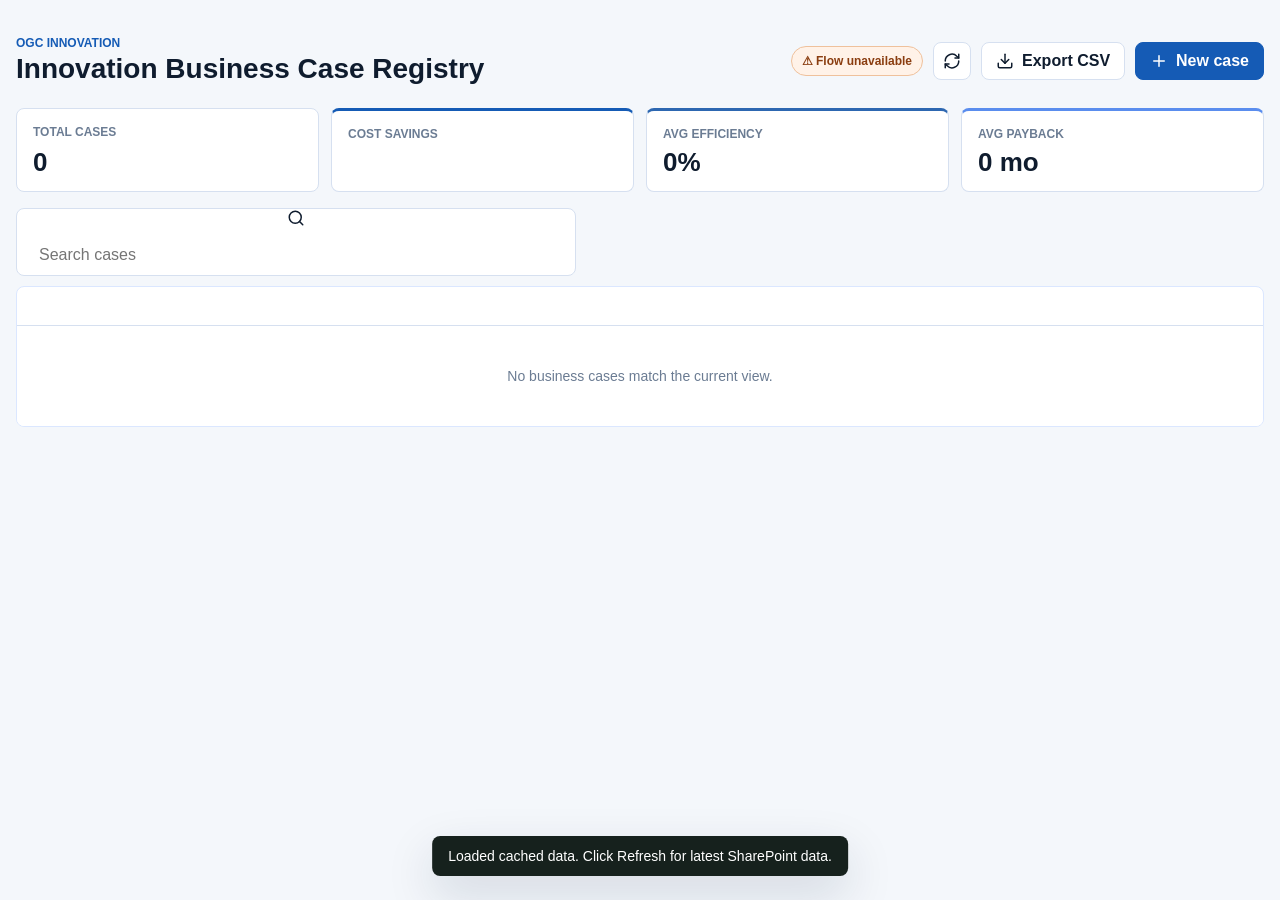
<file: index.html>
<!doctype html>
<html lang="en">
<head>
  <meta charset="utf-8">
  <meta http-equiv="X-UA-Compatible" content="IE=edge">
  <meta name="viewport" content="width=device-width, initial-scale=1">
  <title>Innovation Business Case Registry</title>
  <link rel="stylesheet" href="styles.css">
</head>
<body>
  <svg class="icon-sprite" aria-hidden="true">
    <symbol id="icon-plus" viewBox="0 0 24 24"><path d="M12 5v14M5 12h14"></path></symbol>
    <symbol id="icon-save" viewBox="0 0 24 24">
      <path d="M19 21H5a2 2 0 0 1-2-2V5a2 2 0 0 1 2-2h11l5 5v11a2 2 0 0 1-2 2Z"></path>
      <path d="M17 21v-8H7v8M7 3v5h8"></path>
    </symbol>
    <symbol id="icon-edit" viewBox="0 0 24 24">
      <path d="M12 20h9"></path>
      <path d="M16.5 3.5a2.1 2.1 0 0 1 3 3L7 19l-4 1 1-4Z"></path>
    </symbol>
    <symbol id="icon-close" viewBox="0 0 24 24"><path d="M18 6 6 18M6 6l12 12"></path></symbol>
    <symbol id="icon-trash" viewBox="0 0 24 24">
      <path d="M3 6h18"></path>
      <path d="M8 6V4h8v2"></path>
      <path d="M19 6l-1 14H6L5 6"></path>
      <path d="M10 11v6M14 11v6"></path>
    </symbol>
    <symbol id="icon-refresh" viewBox="0 0 24 24">
      <path d="M21 12a9 9 0 0 1-15.4 6.4L3 16"></path>
      <path d="M3 21v-5h5"></path>
      <path d="M3 12A9 9 0 0 1 18.4 5.6L21 8"></path>
      <path d="M21 3v5h-5"></path>
    </symbol>
    <symbol id="icon-download" viewBox="0 0 24 24">
      <path d="M21 15v4a2 2 0 0 1-2 2H5a2 2 0 0 1-2-2v-4"></path>
      <path d="M7 10l5 5 5-5"></path>
      <path d="M12 15V3"></path>
    </symbol>
    <symbol id="icon-search" viewBox="0 0 24 24">
      <circle cx="11" cy="11" r="8"></circle>
      <path d="m21 21-4.3-4.3"></path>
    </symbol>
  </svg>

  <div class="app-shell">
    <header class="topbar">
      <div class="title-block">
        <p class="kicker">OGC innovation</p>
        <h1>Innovation Business Case Registry</h1>
      </div>
      <div class="top-actions">
        <span id="connectionBadge" class="status-badge">Connecting...</span>
        <button id="refreshButton" class="icon-button" type="button" title="Refresh" aria-label="Refresh">
          <svg><use href="#icon-refresh"></use></svg>
        </button>
        <button id="exportButton" class="button secondary" type="button">
          <svg><use href="#icon-download"></use></svg>
          Export CSV
        </button>
        <button id="newCaseButton" class="button primary" type="button">
          <svg><use href="#icon-plus"></use></svg>
          New case
        </button>
      </div>
    </header>

    <main>
      <section class="metric-strip" aria-label="Portfolio metrics">
        <article class="metric-card"><span>Total cases</span><strong id="summaryTotal">0</strong></article>
        <article class="metric-card"><span>Cost savings</span><strong id="summarySavings">0</strong></article>
        <article class="metric-card"><span>Avg efficiency</span><strong id="summaryEfficiency">0%</strong></article>
        <article class="metric-card"><span>Avg payback</span><strong id="summaryPayback">0</strong></article>
      </section>

      <section class="table-toolbar" aria-label="Table filters">
        <label class="search-field">
          <svg><use href="#icon-search"></use></svg>
          <input id="searchInput" type="search" autocomplete="off" placeholder="Search cases">
        </label>
      </section>

      <section class="table-panel" aria-label="Innovation business cases">
        <div class="table-scroll">
          <table>
            <thead>
              <tr>
                <th>Business Case Idea</th>
                <th>Owner</th>
                <th>Problem Statement</th>
                <th>Cost savings</th>
                <th>Efficiency</th>
                <th>Payback</th>
                <th>Adoption</th>
                <th>Revenue impact</th>
                <th>Updated</th>
                <th class="action-col">Actions</th>
              </tr>
            </thead>
            <tbody id="caseRows"></tbody>
          </table>
        </div>
      </section>
    </main>
  </div>

  <div id="drawerBackdrop" class="drawer-backdrop" hidden></div>

  <aside id="caseDrawer" class="case-drawer" aria-hidden="true" aria-labelledby="drawerTitle">
    <form id="caseForm" autocomplete="off">
      <input type="hidden" name="id">

      <header class="drawer-header">
        <div><h2 id="drawerTitle">New innovation case</h2></div>
        <button id="closeDrawerButton" class="icon-button" type="button" title="Close" aria-label="Close">
          <svg><use href="#icon-close"></use></svg>
        </button>
      </header>

      <div class="drawer-body">

        <section class="form-section">
          <h3>Overview</h3>
          <div class="form-grid two">
            <label>
              <span>Business Case idea</span>
              <input name="ideaName" type="text" required maxlength="120">
            </label>
            <label>
              <span>Owner</span>
              <div id="peoplePicker"></div>
              <input type="hidden" name="personClaims">
            </label>
            <label>
              <span>Department</span>
              <select name="department"></select>
            </label>
          </div>
        </section>

        <section class="form-section">
          <h3>Problem Statement</h3>
          <div class="form-grid">
            <label>
              <span>Pain point users face today</span>
              <textarea name="problemStatement" rows="3"></textarea>
            </label>
            <label>
              <span>Current workarounds failing</span>
              <textarea name="currentWorkarounds" rows="3"></textarea>
            </label>
          </div>
        </section>

        <section class="form-section">
          <h3>Proposed or Adopted Solution</h3>
          <div class="form-grid two">
            <label>
              <span>Innovation approach</span>
              <textarea name="proposedSolution" rows="3"></textarea>
            </label>
            <label>
              <span>MVP scope</span>
              <textarea name="mvpScope" rows="3"></textarea>
            </label>
          </div>
        </section>

        <section class="form-section">
          <h3>Strategic Benefits</h3>
          <label>
            <textarea name="valueProposition" rows="3"></textarea>
          </label>
        </section>

        <section class="form-section">
          <h3>Value Proposition</h3>
          <div class="form-grid two compact">
            <label><span>Cost savings</span><input name="costSavings" type="text" inputmode="numeric" placeholder="0"></label>
            <label><span>Efficiency gain %</span><input name="efficiencyGain" type="number" min="0" max="100"></label>
            <label><span>Payback period months</span><input name="paybackMonths" type="number" min="0"></label>
            <label><span>Confidence Level</span><select name="confidenceLevel"></select></label>
          </div>
        </section>

        <section class="form-section">
          <h3>Key Metrics</h3>
          <div class="form-grid three compact">
            <label><span>Active users</span><input name="activeUsers" type="number" min="0"></label>
            <label><span>Adoption rate %</span><input name="adoptionRate" type="number" min="0" max="100"></label>
            <label><span>Revenue impact</span><input name="revenueImpact" type="text" inputmode="numeric" placeholder="0"></label>
            <label><span>Cycle time reduction %</span><input name="cycleTimeReduction" type="number" min="0" max="100"></label>
            <label><span>Schedule impact</span><input name="scheduleImpact" type="number" min="0" max="100"></label>
          </div>
        </section>

        <section class="form-section">
          <h3>Adoption Criteria</h3>
          <div class="form-grid">
            <label><span>Centralized channel</span><textarea name="goToMarketChannels" rows="3"></textarea></label>
            <label><span>Change management and training</span><textarea name="changeManagement" rows="3"></textarea></label>
            <label><span>Phased rollout plan</span><textarea name="rolloutPlan" rows="3"></textarea></label>
          </div>
        </section>

        <section class="form-section">
          <h3>Cost Structure</h3>
          <div class="form-grid two compact">
            <label><span>Tools and platform charges</span><input name="toolsPlatformCharges" type="text" inputmode="numeric" placeholder="0"></label>
            <label><span>License cost</span><input name="licenseCost" type="text" inputmode="numeric" placeholder="0"></label>
            <label><span>Development cost</span><input name="developmentCost" type="text" inputmode="numeric" placeholder="0"></label>
            <label><span>Support and maintenance</span><input name="supportMaintenanceCost" type="text" inputmode="numeric" placeholder="0"></label>
            <label><span>Recurring cost avoidance</span><input name="recurringCostAvoidance" type="text" inputmode="numeric" placeholder="0"></label>
          </div>
        </section>

        <section class="form-section">
          <h3>Long Term Value Proposition</h3>
          <div class="form-grid two compact">
            <label><span>Productivity Uplift</span><input name="productivityUplift" type="text" inputmode="numeric" placeholder="0"></label>
            <label><span>Margin improvement %</span><input name="marginImprovement" type="text" inputmode="numeric" placeholder="0"></label>
          </div>
          <label><span>Scalable to all Disciplines</span><textarea name="scalabilityNotes" rows="3"></textarea></label>
        </section>

      </div>

      <footer class="drawer-footer">
        <div class="footer-right">
          <button id="cancelButton" class="button secondary" type="button">Cancel</button>
          <button id="saveButton" class="button primary" type="submit">
            <svg><use href="#icon-save"></use></svg>
            Save case
          </button>
        </div>
      </footer>
    </form>
  </aside>

  <div id="toast" class="toast" role="status" aria-live="polite"></div>

  <script src="app.js" defer></script>
</body>
</html>
</file>
<file: styles.css>
:root {
  --bg: #f4f7fb;
  --panel: #ffffff;
  --panel-alt: #e9f0fa;
  --ink: #0f1c2e;
  --muted: #6b7c93;
  --line: #d6e0f0;
  --accent: #155bb5;
  --accent-strong: #0e3e85;
  --accent-soft: #e6effc;
  --blue: #2f6edb;
  --blue-light: #dbe7ff;
  --amber: #b95d25;
  --danger: #b42318;
  --danger-soft: #fff1f0;
  --danger-line: #fca5a5;
  --shadow: 0 18px 48px rgba(13, 32, 66, 0.15);
}

* { box-sizing: border-box; }

html {
  min-height: 100%;
  background: var(--bg);
  color: var(--ink);
  font-family: "Segoe UI", Arial, sans-serif;
  letter-spacing: 0;
}

body { min-height: 100%; margin: 0; }

button, input, select, textarea { font: inherit; }
button { cursor: pointer; }

svg {
  width: 18px;
  height: 18px;
  stroke: currentColor;
  stroke-width: 2;
  stroke-linecap: round;
  stroke-linejoin: round;
  fill: none;
  flex: 0 0 auto;
}

.icon-sprite { position: absolute; width: 0; height: 0; overflow: hidden; }

.app-shell {
  width: min(1480px, calc(100% - 32px));
  margin: 0 auto;
  padding: 24px 0 36px;
}

body.drawer-open { overflow: hidden; }

/* =============================================================
   TOPBAR
   ============================================================= */
.topbar {
  display: flex;
  align-items: center;
  justify-content: space-between;
  gap: 20px;
  padding: 12px 0 22px;
}

.title-block h1, .drawer-header h2 {
  margin: 3px 0 0;
  font-size: 28px;
  line-height: 1.15;
  font-weight: 650;
}

.kicker {
  margin: 0;
  color: var(--accent);
  font-size: 12px;
  line-height: 1.2;
  font-weight: 700;
  text-transform: uppercase;
}

.top-actions {
  display: flex;
  align-items: center;
  justify-content: flex-end;
  gap: 10px;
  flex-wrap: wrap;
}

/* =============================================================
   BUTTONS
   ============================================================= */
.button, .icon-button {
  min-height: 38px;
  border: 1px solid var(--line);
  border-radius: 8px;
  color: var(--ink);
  background: var(--panel);
  display: inline-flex;
  align-items: center;
  justify-content: center;
  gap: 8px;
  transition: background 150ms ease, border-color 150ms ease, color 150ms ease, transform 150ms ease;
}

.button { padding: 0 14px; font-weight: 650; }
.icon-button { width: 38px; padding: 0; }

.button:hover, .icon-button:hover {
  border-color: var(--accent);
  background: var(--accent-soft);
  color: var(--accent-strong);
}

.button:active, .icon-button:active { transform: translateY(1px); }

.button.primary {
  border-color: var(--accent);
  background: var(--accent);
  color: #ffffff;
}
.button.primary:hover {
  border-color: var(--accent-strong);
  background: var(--accent-strong);
}
.button.secondary { background: var(--panel); }

.button.danger {
  border-color: var(--danger);
  background: var(--danger);
  color: #ffffff;
}
.button.danger:hover {
  border-color: #8b1a12;
  background: #8b1a12;
}

/* =============================================================
   STATUS BADGE
   ============================================================= */
.status-badge {
  display: inline-flex;
  align-items: center;
  min-height: 30px;
  padding: 0 10px;
  border: 1px solid #bdc0d4;
  border-radius: 999px;
  background: var(--accent-soft);
  color: var(--accent-strong);
  font-size: 12px;
  font-weight: 700;
  white-space: nowrap;
}

.status-badge.warning {
  border-color: #efc19c;
  background: #fff2e8;
  color: #8a3d10;
}

/* =============================================================
   METRIC STRIP
   ============================================================= */
.metric-strip {
  display: grid;
  grid-template-columns: repeat(4, minmax(150px, 1fr));
  gap: 12px;
  margin-bottom: 16px;
}

select { min-height: 40px; font-size: 14px; }

.metric-card {
  min-height: 84px;
  border: 1px solid var(--line);
  border-radius: 8px;
  background: var(--panel);
  padding: 16px;
  display: flex;
  flex-direction: column;
  justify-content: space-between;
}

.metric-card span {
  color: var(--muted);
  font-size: 12px;
  font-weight: 700;
  text-transform: uppercase;
}

.metric-card strong { font-size: 26px; line-height: 1; font-weight: 700; }

.metric-card:nth-child(2) { border-top: 3px solid var(--accent); }
.metric-card:nth-child(3) { border-top: 3px solid #2d67b1; }
.metric-card:nth-child(4) { border-top: 3px solid #5a8dee; }

/* =============================================================
   TABLE TOOLBAR
   ============================================================= */
.table-toolbar {
  display: flex;
  align-items: center;
  justify-content: space-between;
  gap: 12px;
  margin-bottom: 10px;
}

.search-field, .select-field {
  border: 1px solid var(--line);
  border-radius: 8px;
  background: var(--panel);
  display: flex;
  align-items: center;
  gap: 8px;
}

.search-field {
  flex: 1 1 360px;
  max-width: 560px;
  padding: 0 12px;
}

.search-field input {
  width: 100%;
  min-height: 40px;
  border: 0;
  outline: 0;
  background: transparent;
}

/* =============================================================
   TABLE
   ============================================================= */
.table-panel {
  border: 1px solid var(--blue-light);
  border-radius: 8px;
  background: var(--panel);
  overflow: hidden;
}

.table-scroll { width: 100%; overflow-x: auto; }

table {
  width: 100%;
  min-width: 1180px;
  border-collapse: collapse;
}

th, td {
  border-bottom: 1px solid var(--line);
  padding: 12px 14px;
  text-align: left;
  vertical-align: top;
}

th {
  position: sticky;
  top: 0;
  z-index: 1;
  background: linear-gradient(90deg, var(--accent-strong));
  color: #ffffff;
  font-size: 12px;
  font-weight: 750;
  text-transform: uppercase;
}

td { color: #26332e; font-size: 14px; }

tbody tr:hover { background: var(--accent-soft); }
tbody tr { background: #ffffff; }
tbody tr:last-child td { border-bottom: 0; }
tbody tr:active { background: #d6e6ff; }

.idea-cell { max-width: 240px; font-weight: 700; }
.text-cell { max-width: 280px; color: #3f4d48; }
.number-cell { white-space: nowrap; font-variant-numeric: tabular-nums; }

.empty-row td {
  padding: 42px 14px;
  color: var(--muted);
  text-align: center;
}

/* =============================================================
   ACTION COLUMN — stacked edit + delete
   ============================================================= */
.action-col { width: 90px; text-align: center; vertical-align: middle; }

.row-actions {
  display: flex;
  flex-direction: column;
  align-items: center;
  gap: 4px;
}

.row-action {
  margin: 0;
  width: 34px;
  min-height: 34px;
}

.row-delete {
  color: var(--danger);
  border-color: var(--danger-line);
}

.row-delete:hover {
  background: var(--danger-soft);
  border-color: var(--danger);
  color: var(--danger);
}

/* =============================================================
   DRAWER
   ============================================================= */
.drawer-backdrop {
  position: fixed;
  inset: 0;
  z-index: 10;
  background: rgba(18, 26, 22, 0.36);
}

.case-drawer {
  position: fixed;
  top: 50%;
  left: 50%;
  right: auto;
  z-index: 11;
  width: min(1180px, calc(100% - 32px));
  height: min(920px, calc(100vh - 32px));
  background: var(--panel);
  border: 1px solid var(--line);
  border-radius: 14px;
  box-shadow: var(--shadow);
  transform: translate(-50%, -46%) scale(0.98);
  opacity: 0;
  pointer-events: none;
  transition: transform 180ms ease, opacity 180ms ease;
  overflow: hidden;
  display: flex;
  flex-direction: column;
}

.case-drawer.open {
  transform: translate(-50%, -50%) scale(1);
  opacity: 1;
  pointer-events: auto;
}

.case-drawer form {
  height: 100%;
  display: grid;
  grid-template-rows: auto 1fr auto;
  overflow: hidden;
}

.drawer-header, .drawer-footer {
  display: flex;
  align-items: center;
  justify-content: space-between;
  gap: 16px;
  padding: 18px 22px;
  border-bottom: 1px solid var(--line);
}

.drawer-footer {
  border-top: 1px solid var(--line);
  border-bottom: 0;
  justify-content: flex-end;
}

.drawer-body {
  min-height: 0;
  overflow-y: auto;
  padding: 18px 22px 28px;
}

/* =============================================================
   FORM SECTIONS
   ============================================================= */
.form-section {
  padding: 18px 0;
  border-bottom: 1px solid var(--line);
}

.form-section:first-child { padding-top: 0; }
.form-section:last-child { border-bottom: 0; padding-bottom: 0; }

.form-section h3 {
  margin: 0 0 12px;
  font-size: 16px;
  line-height: 1.2;
  font-weight: 750;
}

.form-grid {
  display: grid;
  grid-template-columns: 1fr;
  gap: 12px;
}

.form-grid.two { grid-template-columns: repeat(2, minmax(0, 1fr)); }
.form-grid.three { grid-template-columns: repeat(3, minmax(0, 1fr)); }
.form-grid .wide { grid-column: 1 / -1; }

label {
  display: flex;
  flex-direction: column;
  gap: 6px;
  position: relative;
}

label span {
  color: #3f4d48;
  font-size: 13px;
  font-weight: 700;
}

/* =============================================================
   FORM INPUTS
   ============================================================= */
input, select, textarea {
  width: 100%;
  border: 1px solid #cdd9d2;
  border-radius: 8px;
  background: #ffffff;
  color: var(--ink);
  outline: 0;
}

input, select { min-height: 38px; padding: 0 10px; }
textarea { resize: vertical; min-height: 84px; padding: 10px; }

input:focus, select:focus, textarea:focus {
  border-color: var(--accent);
  box-shadow: 0 0 0 3px rgba(21, 91, 181, 0.14);
}

.compact input { font-variant-numeric: tabular-nums; }

input[type="number"] { appearance: textfield; -webkit-appearance: textfield; }
input[type="number"]::-webkit-outer-spin-button,
input[type="number"]::-webkit-inner-spin-button { -webkit-appearance: none; margin: 0; }

/* =============================================================
   FIELD ERRORS
   ============================================================= */
input.field-error,
select.field-error,
textarea.field-error {
  border-color: var(--danger) !important;
  background: var(--danger-soft) !important;
  box-shadow: 0 0 0 3px rgba(180, 35, 24, 0.15) !important;
}

.rich-editor.field-error {
  border-color: var(--danger) !important;
  background: var(--danger-soft) !important;
  box-shadow: 0 0 0 3px rgba(180, 35, 24, 0.15) !important;
}

.field-error-msg {
  display: block;
  color: var(--danger);
  font-size: 12px;
  font-weight: 600;
  margin-top: 4px;
  padding: 2px 0;
}

/* =============================================================
   ERROR / CONFIRM MODAL
   ============================================================= */
.error-modal {
  position: fixed;
  inset: 0;
  z-index: 20;
  background: rgba(18, 26, 22, 0.5);
  display: flex;
  align-items: center;
  justify-content: center;
  padding: 20px;
}

.error-modal-box {
  background: var(--panel);
  border-radius: 12px;
  border: 1px solid var(--danger-line);
  box-shadow: var(--shadow);
  padding: 24px;
  max-width: 460px;
  width: 100%;
}

.error-modal-header {
  display: flex;
  align-items: center;
  gap: 10px;
  margin-bottom: 16px;
}

.error-modal-icon {
  font-size: 22px;
  color: var(--danger);
  flex: 0 0 auto;
}

.error-modal-header h3 {
  margin: 0;
  flex: 1;
  font-size: 17px;
  font-weight: 700;
  color: var(--danger);
}

.error-modal-close { flex: 0 0 auto; }

.error-list {
  margin: 0 0 20px;
  padding: 0 0 0 18px;
  list-style: disc;
}

.error-list li {
  color: var(--ink);
  font-size: 14px;
  padding: 4px 0;
  line-height: 1.5;
}

.err-field {
  font-weight: 700;
  color: var(--danger);
}

.error-modal-ok { width: 100%; justify-content: center; }

.confirm-body {
  margin: 0 0 20px;
  font-size: 14px;
  line-height: 1.6;
  color: var(--ink);
}

.confirm-actions {
  display: flex;
  gap: 10px;
  justify-content: flex-end;
}

/* =============================================================
   RICH TEXT EDITOR
   ============================================================= */
.rich-editor-wrapper {
  display: flex;
  flex-direction: column;
  gap: 0;
  border: 1px solid #cdd9d2;
  border-radius: 8px;
  overflow: hidden;
  background: #ffffff;
  position: relative;
}

.rich-editor-wrapper:focus-within {
  border-color: var(--accent);
  box-shadow: 0 0 0 3px rgba(21, 91, 181, 0.14);
}

.rich-toolbar {
  display: flex;
  align-items: center;
  gap: 2px;
  padding: 6px 8px;
  border-bottom: 1px solid #e4ecf4;
  background: #f7f9fc;
  flex-wrap: wrap;
}

.rich-btn {
  min-height: 28px;
  min-width: 28px;
  padding: 0 8px;
  border: 1px solid transparent;
  border-radius: 5px;
  background: transparent;
  color: var(--ink);
  font-size: 13px;
  font-weight: 600;
  cursor: pointer;
  display: inline-flex;
  align-items: center;
  justify-content: center;
  transition: background 120ms, border-color 120ms;
}

.rich-btn:hover {
  background: var(--accent-soft);
  border-color: var(--line);
  color: var(--accent-strong);
}

.rich-btn.active {
  background: var(--accent-soft);
  border-color: var(--accent);
  color: var(--accent-strong);
}

.rich-btn[data-cmd^="justify"] {
  min-width: 48px;
  font-size: 12px;
}

.rich-sep {
  width: 1px;
  height: 20px;
  background: var(--line);
  margin: 0 4px;
}

.rich-editor {
  min-height: 100px;
  max-height: 300px;
  overflow-y: auto;
  padding: 10px 12px;
  outline: 0;
  font-size: 14px;
  line-height: 1.6;
  color: var(--ink);
  word-break: break-word;
}

.rich-editor:empty::before {
  content: attr(data-placeholder);
  color: var(--muted);
  pointer-events: none;
}

.rich-editor ul, .rich-editor ol {
  margin: 6px 0;
  padding-left: 22px;
}

.rich-editor li { margin: 2px 0; }

.rich-counter {
  padding: 4px 10px;
  font-size: 11px;
  color: var(--muted);
  text-align: right;
  background: #f7f9fc;
  border-top: 1px solid #e4ecf4;
}

.rich-counter.over {
  color: var(--danger);
  font-weight: 700;
}

.rich-limit-msg {
  display: none;
  position: absolute;
  bottom: calc(100% + 6px);
  right: 0;
  background: var(--danger);
  color: #fff;
  font-size: 12px;
  font-weight: 600;
  padding: 6px 12px;
  border-radius: 6px;
  white-space: nowrap;
  box-shadow: 0 4px 12px rgba(0,0,0,0.18);
  z-index: 10;
  pointer-events: none;
}

.rich-limit-msg::after {
  content: '';
  position: absolute;
  top: 100%;
  right: 16px;
  border: 5px solid transparent;
  border-top-color: var(--danger);
}

.rich-limit-msg.show { display: block; }

/* =============================================================
   PEOPLE PICKER
   ============================================================= */
.people-picker { display: flex; flex-direction: column; gap: 4px; }

#personFilterInput { width: 100%; box-sizing: border-box; }

#personSelect {
  width: 100%;
  box-sizing: border-box;
  min-height: 0;
  border: 1px solid var(--line);
  border-radius: 6px;
  font-size: inherit;
  font-family: inherit;
  padding: 2px 4px;
  background: var(--panel);
  color: var(--ink);
  cursor: pointer;
}

#personSelect option { padding: 4px 6px; white-space: nowrap; }

#personSelect option:checked,
#personSelect option:focus { background: var(--accent); color: #fff; }

.peoples-suggestions { display: none !important; }
.person-selected     { display: none !important; }

#peoplePicker { display: flex; flex-direction: column; justify-content: center; }
#peoplePicker input { width: 100%; padding: 6px; }
#peoplePicker select { margin-top: 5px; border: 1px solid #ccc; }

#personSelect { width: 100%; max-height: 120px; overflow-y: auto; border: 1px solid #ccc; }

/* =============================================================
   FOOTER
   ============================================================= */
.footer-right {
  display: flex;
  gap: 10px;
  align-items: center;
}

/* =============================================================
   TOAST
   ============================================================= */
.toast {
  position: fixed;
  left: 50%;
  bottom: 24px;
  z-index: 99;
  max-width: min(520px, calc(100% - 32px));
  padding: 12px 16px;
  border-radius: 8px;
  background: #16211d;
  color: #ffffff;
  font-size: 14px;
  box-shadow: var(--shadow);
  opacity: 0;
  transform: translate(-50%, 12px);
  pointer-events: none;
  transition: opacity 180ms ease, transform 180ms ease;
}

.toast.show { opacity: 1; transform: translate(-50%, 0); }

/* =============================================================
   BUSY STATE
   ============================================================= */
.is-busy { opacity: 0.65; pointer-events: none; }

/* =============================================================
   RESPONSIVE
   ============================================================= */
@media (max-width: 920px) {
  .app-shell { width: min(100% - 20px, 1480px); padding-top: 14px; }
  .topbar, .table-toolbar { align-items: stretch; flex-direction: column; }
  .top-actions { justify-content: flex-start; }
  .metric-strip { grid-template-columns: repeat(2, minmax(0, 1fr)); }
  .form-grid.two, .form-grid.three { grid-template-columns: 1fr; }
}

@media (max-width: 560px) {
  .metric-strip { grid-template-columns: 1fr; }
  .button { padding: 0 10px; }
  .case-drawer { width: 100%; height: 100vh; border-radius: 0; }
  .drawer-header, .drawer-footer, .drawer-body { padding-left: 16px; padding-right: 16px; }
}

/* =============================================================
   REFRESH SPINNER
   ============================================================= */
@keyframes spin {
  from { transform: rotate(0deg); }
  to   { transform: rotate(360deg); }
}

#refreshButton.spinning svg {
  animation: spin 0.8s linear infinite;
}

#refreshButton.spinning {
  opacity: 0.6;
  pointer-events: none;
}

/* =============================================================
   LOADING SKELETON
   ============================================================= */
@keyframes shimmer {
  0%   { background-position: -600px 0; }
  100% { background-position: 600px 0; }
}

.skel {
  height: 14px;
  border-radius: 6px;
  background: linear-gradient(90deg, #e8eef6 25%, #f4f7fb 50%, #e8eef6 75%);
  background-size: 600px 100%;
  animation: shimmer 1.4s infinite linear;
  max-width: 180px;
}

.skel-sm {
  height: 12px;
  max-width: 100px;
}

.skeleton-row td {
  padding: 14px;
  vertical-align: middle;
  border-bottom: 1px solid var(--line);
}

.skeleton-row:last-child td { border-bottom: 0; }
</file>
